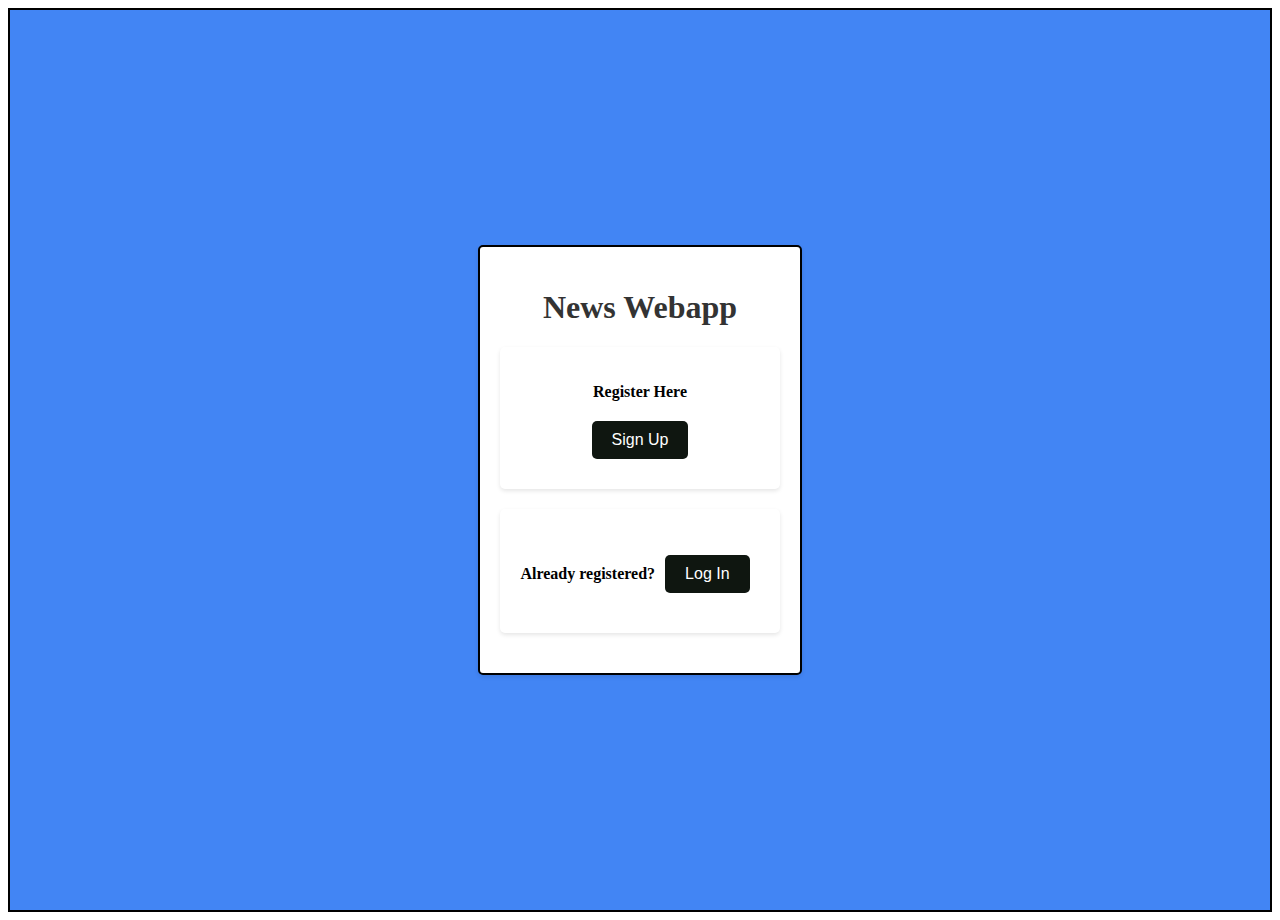
<file: landingPage.html>
<!DOCTYPE html>
<html>

<head>
    <title>News Webapp</title>
    <link rel="stylesheet" href="landingPage.css">
</head>

<body>
    <div class="container" ng-controller="landingController">
        <div class="div">
            <h1>News Webapp</h1>
            <div class="card">
                <p><b>Register Here </b></p>
                <button ng-click="getSingup()">Sign Up</button>
            </div>
            <div class="card">
                <p><b>Already registered?</b><button ng-click="getLogin()">Log In</button> </p>

            </div>
        </div>
    </div>
</body>

</html>
</file>
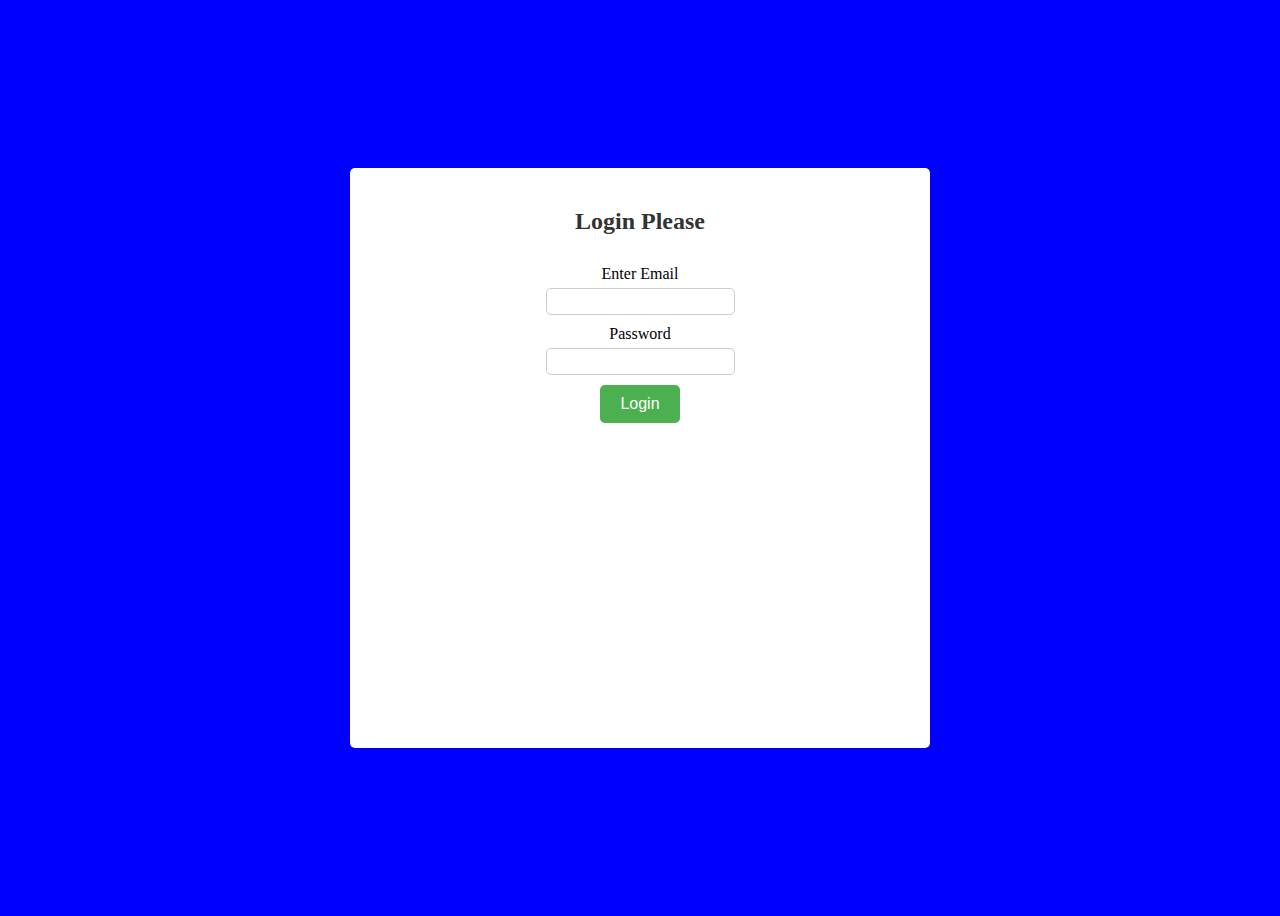
<file: login.html>
<!DOCTYPE html>
<html lang="en">

<head>
    <meta charset="UTF-8">
    <meta name="viewport" content="width=device-width, initial-scale=1.0">
    <link rel="stylesheet" href="login.css">
</head>

<body>
    <div class="form-data">
        <h2>Login Please</h2>
        <form ng-submit="login(credentials)">
            <label for="username">Enter Email</label>
            <input type="email" id="username" ng-model="credentials.username">
            <label for="password">Password</label>
            <input type="password" id="password" ng-model="credentials.password">
            <button type="submit">Login</button>
        </form>
    </div>
</body>

</html>
</file>
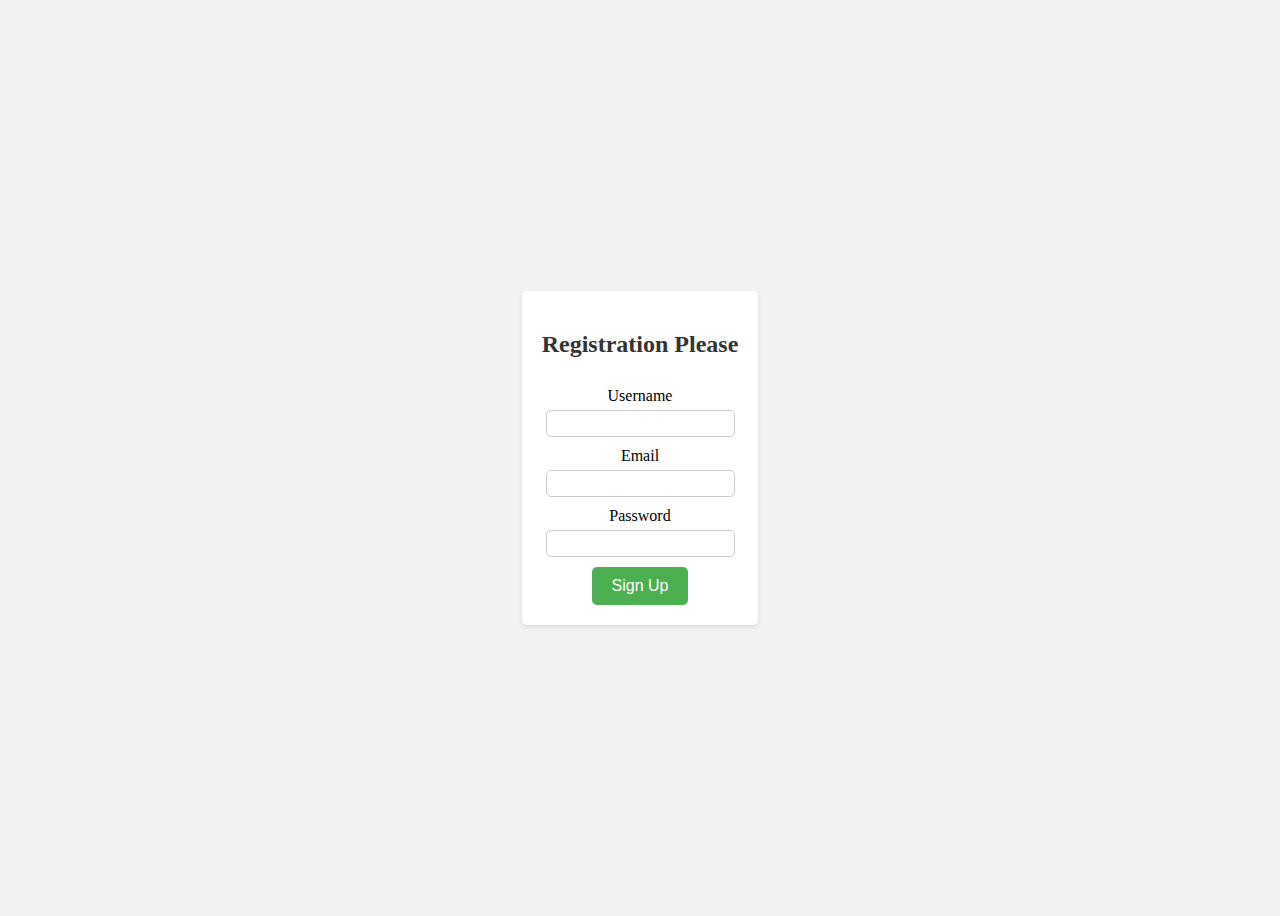
<file: signup.html>
<!DOCTYPE html>
<html lang="en">

<head>
    <meta charset="UTF-8">
    <meta name="viewport" content="width=device-width, initial-scale=1.0">
    <link rel="stylesheet" href="signup.css">
</head>

<body>
    <div class="form-data">
        <h2>Registration Please</h2>
        <form ng-submit="signup(user)">
            <label for="username">Username</label>
            <input type="text" id="username" ng-model="user.username" required>

            <label for="email">Email</label>
            <input type="email" id="email" ng-model="user.email" required>

            <label for="password">Password</label>
            <input type="password" id="password" ng-model="user.password" required>
            <button type="submit">Sign Up</button>
        </form>
    </div>
</body>

</html>
</file>
<file: landingPage.css>
.container {
    border: 2px solid black;
    display: flex;
    justify-content: center;
    align-items: center;
    height: 100vh;
    background-color: #4285f4;
    /* Update background color to blue (#4285f4) */
}

.div {
    border: 2px solid black;
    text-align: center;
    background-color: #fff;
    padding: 20px;
    border-radius: 5px;
    box-shadow: 0 2px 4px rgba(0, 0, 0, 0.1);
}

.card {

    background-color: #ffffff;
    border-radius: 5px;
    box-shadow: 0 2px 4px rgba(0, 0, 0, 0.1);
    padding: 20px;
    margin-bottom: 20px;
}

h1 {
    color: #333333;
}

p {
    margin-bottom: 10px;
}

button {
    background-color: #0f1610;
    color: white;
    border: none;
    padding: 10px 20px;
    text-align: center;
    text-decoration: none;
    display: inline-block;
    font-size: 16px;
    margin: 10px;
    cursor: pointer;
    border-radius: 5px;
}

button:hover {
    opacity: 0.8;
}
</file>
<file: login.css>
body {
    display: flex;
    justify-content: center;
    align-items: center;
    height: 100vh;
    background-color: blue;
}

.form-data {
    text-align: center;
    width: 60vh;
    height: 60vh;
    background-color: #ffffff;
    padding: 20px;
    border-radius: 5px;
    box-shadow: 0 2px 4px rgba(0, 0, 0, 0.1);
}

h2 {
    color: #333333;
}

form {
    display: flex;
    flex-direction: column;
    align-items: center;
}

label {
    margin-top: 10px;
}

input {
    padding: 5px;
    margin-top: 5px;
    border: 1px solid #ccc;
    border-radius: 5px;
}

button {
    background-color: #4CAF50;
    color: white;
    border: none;
    padding: 10px 20px;
    text-align: center;
    text-decoration: none;
    display: inline-block;
    font-size: 16px;
    margin-top: 10px;
    cursor: pointer;
    border-radius: 5px;
}

button:hover {
    opacity: 0.8;
}
</file>
<file: signup.css>
body {
            display: flex;
            justify-content: center;
            align-items: center;
            height: 100vh;
            background-color: #f2f2f2;
        }

        .form-data {
            text-align: center;
            background-color: #fff;
            padding: 20px;
            border-radius: 5px;
            box-shadow: 0 2px 4px rgba(0, 0, 0, 0.1);
        }

        h2 {
            color: #333333;
        }

        form {
            display: flex;
            flex-direction: column;
            align-items: center;
        }

        label {
            margin-top: 10px;
        }

        input {
            padding: 5px;
            margin-top: 5px;
            border: 1px solid #ccc;
            border-radius: 5px;
        }

        button {
            background-color: #4CAF50;
            color: white;
            border: none;
            padding: 10px 20px;
            text-align: center;
            text-decoration: none;
            display: inline-block;
            font-size: 16px;
            margin-top: 10px;
            cursor: pointer;
            border-radius: 5px;
        }

        button:hover {
            opacity: 0.8;
        }
</file>
